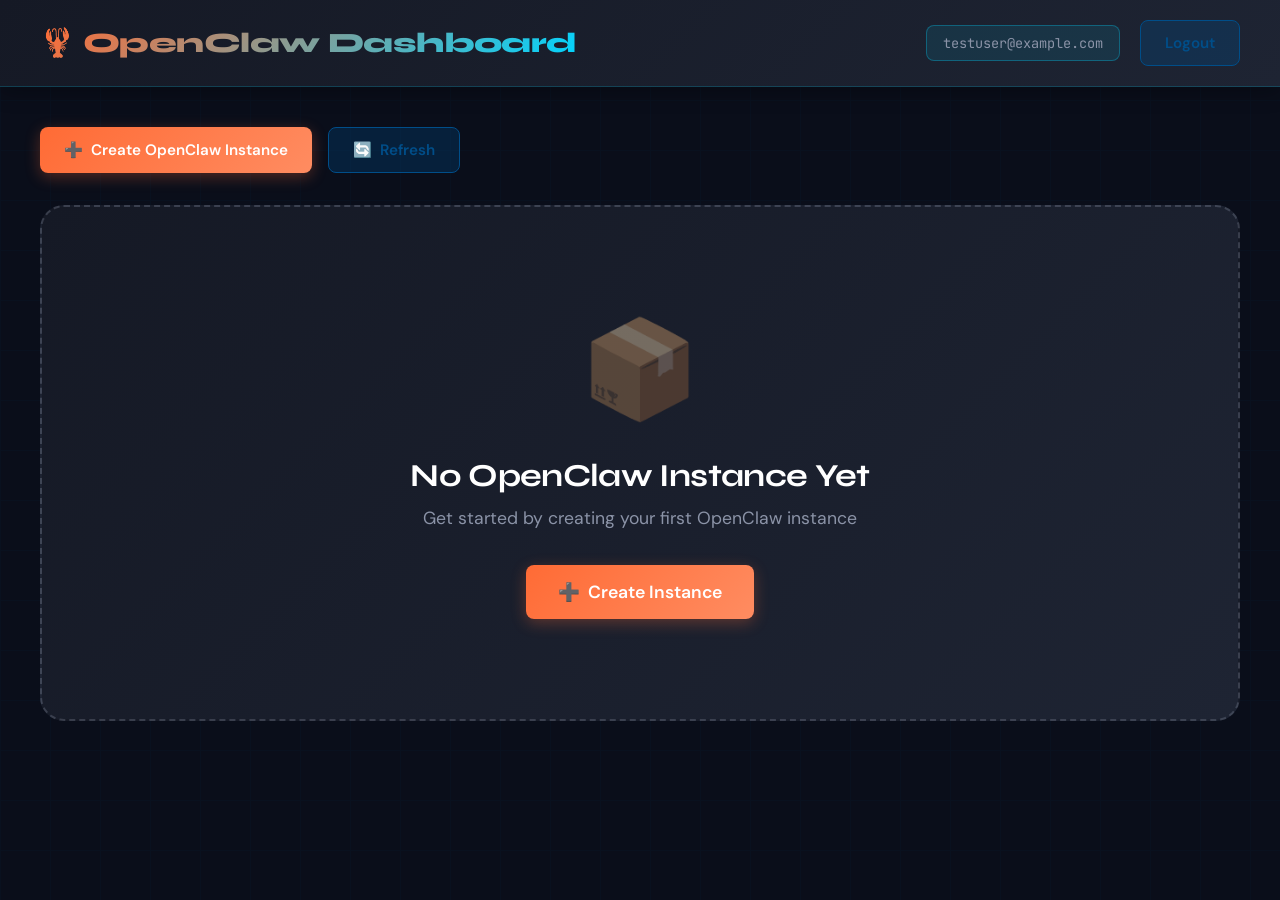
<file: eks-pod-service/app/templates/dashboard-test.html>
<!DOCTYPE html>
<html lang="en">
<head>
    <meta charset="UTF-8">
    <meta name="viewport" content="width=device-width, initial-scale=1.0">
    <title>OpenClaw Dashboard - Test Mode</title>
    <link rel="preconnect" href="https://fonts.googleapis.com">
    <link rel="preconnect" href="https://fonts.gstatic.com" crossorigin>
    <link href="https://fonts.googleapis.com/css2?family=Syne:wght@700;800&family=DM+Sans:wght@400;500;700&family=JetBrains+Mono:wght@400;600&display=swap" rel="stylesheet">
    <style>
        * {
            margin: 0;
            padding: 0;
            box-sizing: border-box;
        }

        :root {
            --plasma-orange: #ff6b35;
            --electric-blue: #004e89;
            --cyber-cyan: #00d4ff;
            --deep-space: #0a0e1a;
            --void-dark: #151925;
            --slate-medium: #1e2433;
            --text-primary: #ffffff;
            --text-muted: #8b93a7;
            --success: #00ff9d;
            --warning: #ffd93d;
            --danger: #ff5757;
        }

        @keyframes slideDown {
            from {
                opacity: 0;
                transform: translateY(-20px);
            }
            to {
                opacity: 1;
                transform: translateY(0);
            }
        }

        @keyframes fadeIn {
            from { opacity: 0; }
            to { opacity: 1; }
        }

        @keyframes spin {
            from { transform: rotate(0deg); }
            to { transform: rotate(360deg); }
        }

        @keyframes pulse {
            0%, 100% { opacity: 0.4; }
            50% { opacity: 1; }
        }

        @keyframes glowPulse {
            0%, 100% {
                box-shadow: 0 0 20px rgba(255, 107, 53, 0.3);
            }
            50% {
                box-shadow: 0 0 40px rgba(255, 107, 53, 0.6);
            }
        }

        body {
            font-family: 'DM Sans', sans-serif;
            background: var(--deep-space);
            color: var(--text-primary);
            min-height: 100vh;
            margin: 0;
        }

        /* Grid background */
        body::before {
            content: '';
            position: fixed;
            top: 0;
            left: 0;
            width: 100%;
            height: 100%;
            background-image:
                linear-gradient(var(--electric-blue) 1px, transparent 1px),
                linear-gradient(90deg, var(--electric-blue) 1px, transparent 1px);
            background-size: 50px 50px;
            opacity: 0.05;
            z-index: 0;
        }

        .hidden {
            display: none !important;
        }

        /* Header */
        header {
            position: relative;
            background: linear-gradient(135deg, var(--void-dark), var(--slate-medium));
            border-bottom: 1px solid rgba(0, 212, 255, 0.2);
            padding: 20px 40px;
            display: flex;
            justify-content: space-between;
            align-items: center;
            backdrop-filter: blur(20px);
            box-shadow: 0 4px 20px rgba(0, 0, 0, 0.3);
            animation: slideDown 0.5s ease;
            z-index: 100;
        }

        .header-left h1 {
            font-family: 'Syne', sans-serif;
            font-size: 1.75rem;
            font-weight: 800;
            letter-spacing: -0.02em;
            background: linear-gradient(135deg, var(--plasma-orange), var(--cyber-cyan));
            -webkit-background-clip: text;
            -webkit-text-fill-color: transparent;
            background-clip: text;
        }

        .header-right {
            display: flex;
            align-items: center;
            gap: 20px;
        }

        .user-info {
            font-family: 'JetBrains Mono', monospace;
            font-size: 0.85rem;
            color: var(--text-muted);
            padding: 8px 16px;
            background: rgba(0, 212, 255, 0.1);
            border: 1px solid rgba(0, 212, 255, 0.3);
            border-radius: 8px;
        }

        /* Buttons */
        .btn {
            padding: 12px 24px;
            border: none;
            border-radius: 8px;
            font-family: 'DM Sans', sans-serif;
            font-size: 0.95rem;
            font-weight: 600;
            cursor: pointer;
            transition: all 0.3s cubic-bezier(0.16, 1, 0.3, 1);
            display: inline-flex;
            align-items: center;
            gap: 8px;
        }

        .btn:disabled {
            opacity: 0.4;
            cursor: not-allowed;
            transform: none !important;
        }

        .btn-primary {
            background: linear-gradient(135deg, var(--plasma-orange), #ff8c61);
            color: white;
            box-shadow: 0 4px 15px rgba(255, 107, 53, 0.3);
        }

        .btn-primary:hover:not(:disabled) {
            transform: translateY(-2px);
            box-shadow: 0 6px 20px rgba(255, 107, 53, 0.4);
        }

        .btn-secondary {
            background: rgba(0, 78, 137, 0.3);
            color: var(--electric-blue);
            border: 1px solid var(--electric-blue);
        }

        .btn-secondary:hover:not(:disabled) {
            background: rgba(0, 78, 137, 0.5);
            transform: translateY(-2px);
        }

        .btn-success {
            background: linear-gradient(135deg, #00d77a, var(--success));
            color: var(--deep-space);
            font-weight: 700;
        }

        .btn-success:hover:not(:disabled) {
            transform: translateY(-2px);
            box-shadow: 0 6px 20px rgba(0, 255, 157, 0.4);
        }

        .btn-danger {
            background: rgba(255, 87, 87, 0.15);
            color: var(--danger);
            border: 1px solid var(--danger);
        }

        .btn-danger:hover:not(:disabled) {
            background: rgba(255, 87, 87, 0.25);
            transform: translateY(-2px);
        }

        .btn-lg {
            padding: 16px 32px;
            font-size: 1.1rem;
        }

        .btn-copy {
            padding: 8px 16px;
            font-size: 0.85rem;
            background: rgba(0, 212, 255, 0.15);
            color: var(--cyber-cyan);
            border: 1px solid rgba(0, 212, 255, 0.4);
        }

        .btn-copy:hover:not(:disabled) {
            background: rgba(0, 212, 255, 0.25);
        }

        /* Main Content */
        main {
            position: relative;
            padding: 40px;
            max-width: 1400px;
            margin: 0 auto;
            z-index: 1;
            animation: fadeIn 0.6s ease 0.2s both;
        }

        .actions-bar {
            display: flex;
            gap: 16px;
            margin-bottom: 32px;
        }

        /* Loading */
        .loading {
            text-align: center;
            padding: 80px 20px;
            animation: fadeIn 0.4s ease;
        }

        .spinner {
            width: 60px;
            height: 60px;
            margin: 0 auto 24px;
            border: 4px solid rgba(255, 107, 53, 0.2);
            border-top: 4px solid var(--plasma-orange);
            border-radius: 50%;
            animation: spin 1s linear infinite;
        }

        .loading p {
            font-family: 'JetBrains Mono', monospace;
            color: var(--text-muted);
            font-size: 0.9rem;
            letter-spacing: 0.05em;
        }

        /* Messages */
        .error-banner,
        .success-banner {
            padding: 16px 24px;
            border-radius: 12px;
            margin-bottom: 24px;
            font-size: 0.95rem;
            animation: slideDown 0.4s ease;
            display: flex;
            align-items: center;
            gap: 12px;
        }

        .error-banner {
            background: rgba(255, 87, 87, 0.1);
            border: 1px solid var(--danger);
            color: var(--danger);
        }

        .success-banner {
            background: rgba(0, 255, 157, 0.1);
            border: 1px solid var(--success);
            color: var(--success);
        }

        /* Empty State */
        .empty-state {
            text-align: center;
            padding: 100px 40px;
            background: linear-gradient(135deg, var(--void-dark), var(--slate-medium));
            border: 2px dashed rgba(139, 147, 167, 0.3);
            border-radius: 24px;
            animation: fadeIn 0.6s ease;
        }

        .empty-icon {
            font-size: 6rem;
            margin-bottom: 24px;
            opacity: 0.4;
            animation: pulse 3s ease-in-out infinite;
        }

        .empty-state h2 {
            font-family: 'Syne', sans-serif;
            font-size: 2rem;
            margin-bottom: 12px;
            letter-spacing: -0.02em;
        }

        .empty-state p {
            color: var(--text-muted);
            font-size: 1.1rem;
            margin-bottom: 36px;
        }

        /* Instance Display */
        .instance-card-large {
            background: linear-gradient(135deg, var(--void-dark), var(--slate-medium));
            border: 1px solid rgba(0, 212, 255, 0.2);
            border-radius: 24px;
            padding: 40px;
            box-shadow: 0 20px 60px rgba(0, 0, 0, 0.4);
            animation: fadeIn 0.6s ease;
            position: relative;
            overflow: hidden;
        }

        .instance-card-large::before {
            content: '';
            position: absolute;
            top: 0;
            left: 0;
            right: 0;
            height: 3px;
            background: linear-gradient(90deg, transparent, var(--plasma-orange), transparent);
            animation: glowPulse 3s ease-in-out infinite;
        }

        .instance-header {
            display: flex;
            justify-content: space-between;
            align-items: flex-start;
            margin-bottom: 40px;
            padding-bottom: 32px;
            border-bottom: 1px solid rgba(139, 147, 167, 0.2);
        }

        .instance-header h2 {
            font-family: 'Syne', sans-serif;
            font-size: 2rem;
            font-weight: 800;
            letter-spacing: -0.02em;
            margin-bottom: 12px;
        }

        .status-badge {
            padding: 8px 20px;
            border-radius: 20px;
            font-family: 'JetBrains Mono', monospace;
            font-size: 0.8rem;
            font-weight: 600;
            text-transform: uppercase;
            letter-spacing: 0.1em;
            display: inline-block;
        }

        .status-running {
            background: rgba(0, 255, 157, 0.15);
            color: var(--success);
            border: 1px solid var(--success);
            box-shadow: 0 0 20px rgba(0, 255, 157, 0.2);
        }

        .status-pending {
            background: rgba(255, 217, 61, 0.15);
            color: var(--warning);
            border: 1px solid var(--warning);
            animation: pulse 2s ease-in-out infinite;
        }

        .status-failed {
            background: rgba(255, 87, 87, 0.15);
            color: var(--danger);
            border: 1px solid var(--danger);
        }

        /* Instance Details */
        .instance-details {
            display: grid;
            grid-template-columns: repeat(auto-fit, minmax(280px, 1fr));
            gap: 24px;
            margin-bottom: 40px;
        }

        .detail-group {
            background: rgba(10, 14, 26, 0.6);
            border: 1px solid rgba(139, 147, 167, 0.15);
            border-radius: 16px;
            padding: 24px;
            transition: all 0.3s ease;
        }

        .detail-group:hover {
            border-color: rgba(0, 212, 255, 0.4);
            transform: translateY(-2px);
        }

        .detail-group.full-width {
            grid-column: 1 / -1;
        }

        .detail-group label {
            display: block;
            font-family: 'JetBrains Mono', monospace;
            font-size: 0.7rem;
            text-transform: uppercase;
            letter-spacing: 0.15em;
            color: var(--text-muted);
            margin-bottom: 12px;
            font-weight: 600;
        }

        .detail-value {
            color: var(--text-primary);
            font-size: 1.15rem;
            font-weight: 600;
            font-family: 'DM Sans', sans-serif;
        }

        .gateway-endpoint {
            display: flex;
            align-items: center;
            gap: 16px;
        }

        .gateway-endpoint code {
            flex: 1;
            font-family: 'JetBrains Mono', monospace;
            font-size: 0.9rem;
            background: rgba(0, 0, 0, 0.4);
            padding: 14px 18px;
            border-radius: 10px;
            color: var(--cyber-cyan);
            border: 1px solid rgba(0, 212, 255, 0.3);
            word-break: break-all;
        }

        /* Instance Actions */
        .instance-actions {
            display: flex;
            gap: 16px;
            padding-top: 32px;
            border-top: 1px solid rgba(139, 147, 167, 0.2);
        }

        .instance-actions .btn {
            flex: 1;
        }

        /* Responsive */
        @media (max-width: 768px) {
            header {
                flex-direction: column;
                gap: 16px;
                padding: 20px;
            }

            main {
                padding: 24px;
            }

            .actions-bar {
                flex-direction: column;
            }

            .btn {
                width: 100%;
            }

            .instance-details {
                grid-template-columns: 1fr;
            }

            .instance-actions {
                flex-direction: column;
            }

            .instance-card-large {
                padding: 28px;
            }
        }
    </style>
</head>
<body>
    <header>
        <div class="header-left">
            <h1>🦞 OpenClaw Dashboard</h1>
        </div>
        <div class="header-right">
            <span class="user-info">testuser@example.com</span>
            <button class="btn btn-secondary" onclick="alert('Test mode - no logout')">Logout</button>
        </div>
    </header>

    <main>
        <div class="actions-bar">
            <button id="create-btn" class="btn btn-primary" onclick="showLoading()">
                <span>➕</span> Create OpenClaw Instance
            </button>
            <button class="btn btn-secondary" onclick="location.reload()">
                <span>🔄</span> Refresh
            </button>
        </div>

        <div id="error-message" class="error-banner hidden">
            ❌ This is a test error message
        </div>

        <div id="instances-container">
            <!-- Empty State (default) -->
            <div id="empty-state" class="empty-state">
                <div class="empty-icon">📦</div>
                <h2>No OpenClaw Instance Yet</h2>
                <p>Get started by creating your first OpenClaw instance</p>
                <button class="btn btn-primary btn-lg" onclick="showLoading()">
                    <span>➕</span> Create Instance
                </button>
            </div>

            <!-- Loading State -->
            <div id="loading" class="loading hidden">
                <div class="spinner"></div>
                <p>Creating your instance...</p>
            </div>

            <!-- Instance Display -->
            <div id="instance-display" class="hidden">
                <div class="instance-card-large">
                    <div class="instance-header">
                        <div>
                            <h2>My OpenClaw Instance</h2>
                            <span class="status-badge status-running">Running</span>
                        </div>
                    </div>

                    <div class="instance-details">
                        <div class="detail-group">
                            <label>Instance ID</label>
                            <div class="detail-value">a744863d</div>
                        </div>

                        <div class="detail-group">
                            <label>Namespace</label>
                            <div class="detail-value">openclaw</div>
                        </div>

                        <div class="detail-group">
                            <label>Created At</label>
                            <div class="detail-value">2026-03-02 14:30:00</div>
                        </div>

                        <div class="detail-group full-width">
                            <label>Gateway Endpoint</label>
                            <div class="gateway-endpoint">
                                <code>openclaw-a744863d.openclaw.svc.cluster.local:18789</code>
                                <button class="btn btn-copy" onclick="alert('Copied!')">
                                    📋 Copy
                                </button>
                            </div>
                        </div>
                    </div>

                    <div class="instance-actions">
                        <button class="btn btn-success">
                            <span>🔗</span> Connect to Gateway
                        </button>
                        <button class="btn btn-danger" onclick="showEmpty()">
                            <span>🗑️</span> Delete Instance
                        </button>
                    </div>
                </div>
            </div>
        </div>
    </main>

    <script>
        function showLoading() {
            document.getElementById('empty-state').classList.add('hidden');
            document.getElementById('instance-display').classList.add('hidden');
            document.getElementById('loading').classList.remove('hidden');
            document.getElementById('create-btn').disabled = true;
            document.getElementById('create-btn').innerHTML = '<span>⏳</span> Creating...';

            // Simulate loading
            setTimeout(showInstance, 3000);
        }

        function showInstance() {
            document.getElementById('loading').classList.add('hidden');
            document.getElementById('instance-display').classList.remove('hidden');
            document.getElementById('create-btn').disabled = true;
        }

        function showEmpty() {
            if (confirm('Delete instance? (This is test mode)')) {
                document.getElementById('instance-display').classList.add('hidden');
                document.getElementById('empty-state').classList.remove('hidden');
                document.getElementById('create-btn').disabled = false;
                document.getElementById('create-btn').innerHTML = '<span>➕</span> Create OpenClaw Instance';
            }
        }
    </script>
</body>
</html>
</file>
